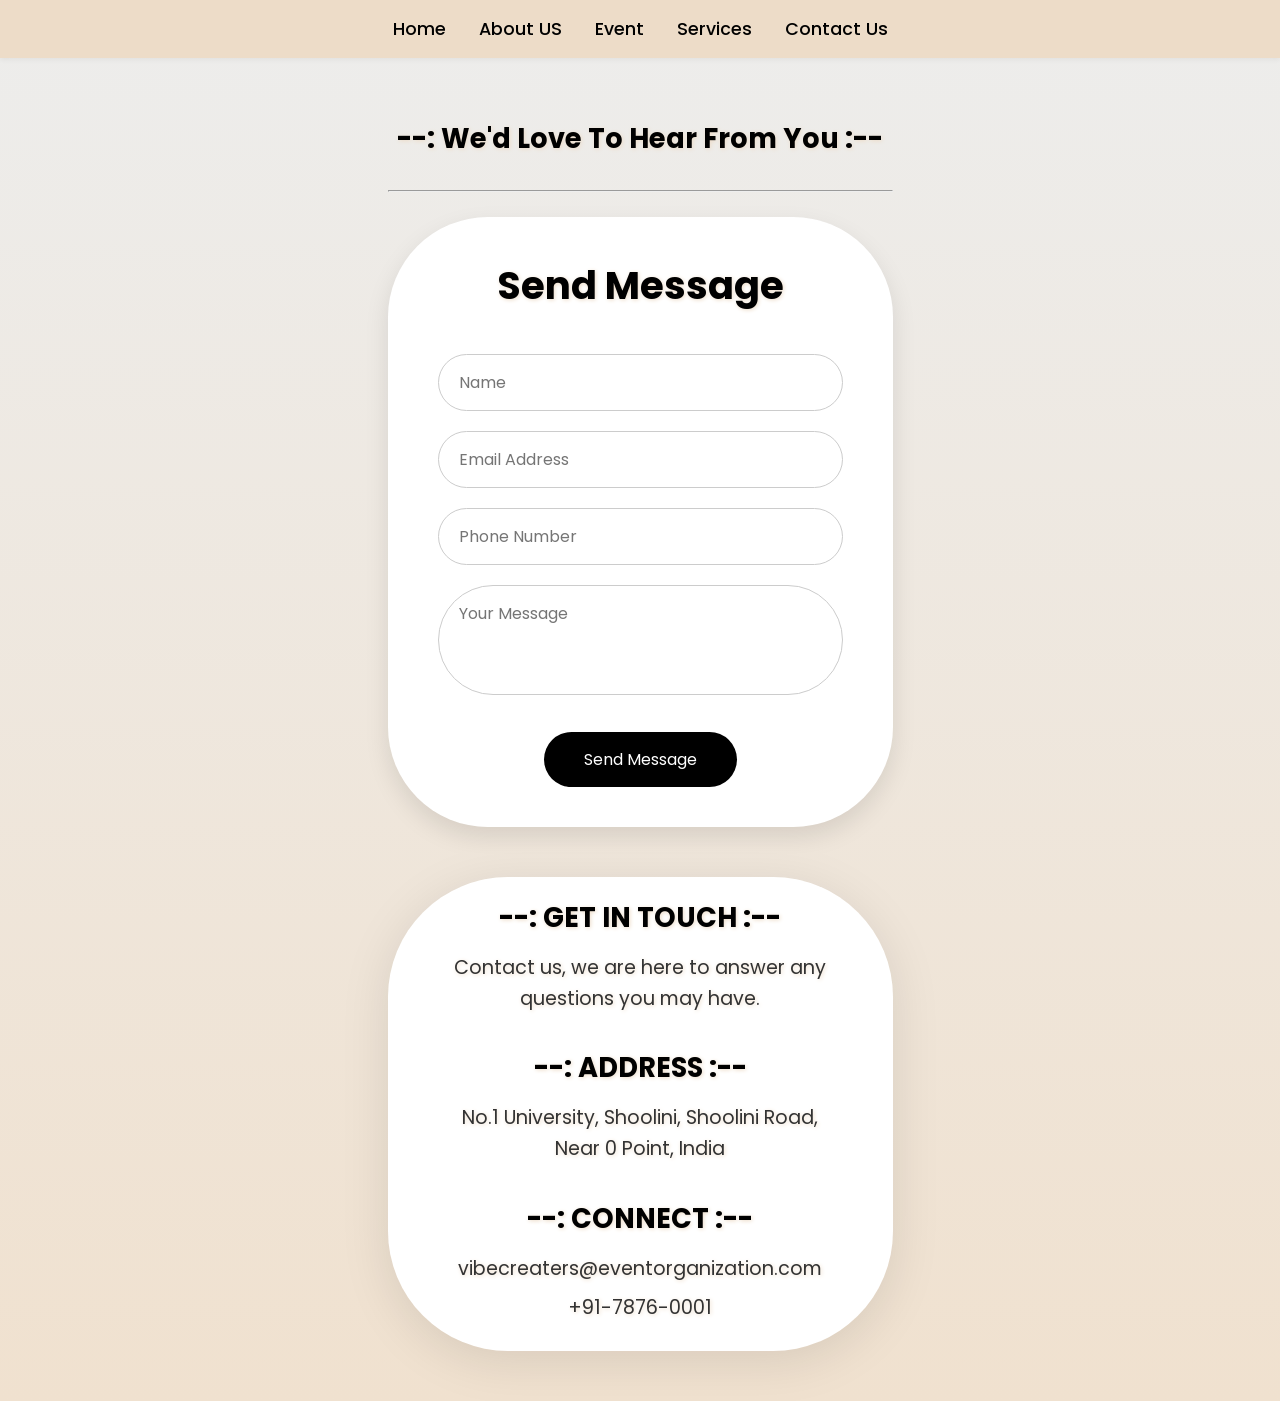
<file: contact-us.html>
<!DOCTYPE html>
<html lang="en">
<head>
    <meta charset="UTF-8">
    <meta name="viewport" content="width=device-width, initial-scale=1.0">
    <title>Contact Us</title>
    <!-- Google Fonts -->
    <link href="https://fonts.googleapis.com/css2?family=Poppins:wght@400;600&display=swap" rel="stylesheet">
    <style>
        /* Global Styles */
        * { 
            margin: 0;
            padding: 0;
            box-sizing: border-box;
            font-family: 'Poppins', sans-serif;
        }

        body {
            min-height: 100vh;
            background: linear-gradient(to bottom,#ededec, #f0e1cf);
        }

        /* Navbar */
        .navbar {
            display: flex;
      justify-content: center;
      align-items: center;
      padding: 1rem 2rem;
      background-color: var(--primary-bg);
      box-shadow: 0 2px 5px rgba(0,0,0,0.05);
      background-color: #eddcc8;
        }

        .navbar ul {
            list-style: none;
            display: flex;
            justify-content: center;
            gap: 9px;
        }
        
        .navbar ul li a {
            text-decoration: none;
            color:var(--text-color);
            font-weight: 490;
            font-size: 1.1rem;
            transition: color 0.3s ease, border-bottom 0.3s ease;
            padding: 4px 12px;
            position: sticky;
        }

        .navbar ul li a:hover {
            color: #bfa180;
            border-bottom: 2px solid #eddcc8;
           
        }

        /* Push content below navbar */
        .main-content {
            padding-top: 60px; /* height of navbar + some spacing */
            display: flex;
            flex-direction: column;
            align-items: center;
            width: 100%;
            font-family: Verdana, Geneva, Tahoma, sans-serif;
        }

        /* Bubbles */
        .bubbles {
            position: fixed;
            width: 100%;
            height: 100%;
            top: 0;
            left: 0;
            z-index: 0;
            overflow: hidden;
            pointer-events: none;
        }

        .bubbles span {
            position: absolute;
            bottom: -150px;
            border-radius: 50%;
            background: radial-gradient(circle at 30% 30%, #eccba6, transparent);
            box-shadow: 0 0 20px rgba(255, 255, 255, 0.4), 0 0 60px #eddcc8;
            animation: floatUp 5s infinite ease-in-out;
            opacity: 0.9;
            filter: blur(0.5px);
        }

        .bubbles span:nth-child(1) { width: 20px; height: 20px; left: 5%; animation-delay: 0s; animation-duration: 8s; }
        .bubbles span:nth-child(2) { width: 80px; height: 80px; left: 15%; animation-delay: 4s; animation-duration: 16s; }
        .bubbles span:nth-child(3) { width: 40px; height: 40px; left: 25%; animation-delay: 6s; animation-duration: 12s; }
        .bubbles span:nth-child(4) { width: 60px; height: 60px; left: 35%; animation-delay: 2s; animation-duration: 14s; }
        .bubbles span:nth-child(5) { width: 100px; height: 100px; left: 45%; animation-delay: 5s; animation-duration: 16s; }
        .bubbles span:nth-child(6) { width: 25px; height: 25px; left: 55%; animation-delay: 6s; animation-duration: 10s; }
        .bubbles span:nth-child(7) { width: 70px; height: 70px; left: 65%; animation-delay: 1s; animation-duration: 14s; }
        .bubbles span:nth-child(8) { width: 30px; height: 30px; left: 75%; animation-delay: 4s; animation-duration: 10s; }
        .bubbles span:nth-child(9) { width: 90px; height: 90px; left: 85%; animation-delay: 0s; animation-duration: 16s; }
        .bubbles span:nth-child(10) { width: 50px; height: 50px; left: 95%; animation-delay: 5s; animation-duration: 13s; }

        @keyframes floatUp {
            0% { transform: translateY(0) translateX(0) scale(1); opacity: 0.8; }
            25% { transform: translateY(-25vh) translateX(10px) scale(1.1); opacity: 1; }
            50% { transform: translateY(-50vh) translateX(-15px) scale(0.9); opacity: 0.8; }
            75% { transform: translateY(-75vh) translateX(15px) scale(1.2); opacity: 0.7; }
            100% { transform: translateY(-110vh) translateX(-10px) scale(1); opacity: 0; }
        }

        /* Container */
        .container {
            text-align: center;
            width: 100%;
            max-width: 505px;
            z-index: 2;
        }

        .contact-us h2 {
            font-size: 2.5rem;
            font-weight: bolder;
            color:rgb(0, 0, 0);
            margin-bottom: 30px;
            font-family:var(--font-serif); font-style:bolder; font-size:1.7rem; text-shadow:1px 1px 4px #eddcc8;
        }

        .contact-container {
            background: white;
            padding: 40px 50px;
            border-radius: 100px;
            box-shadow: 0 10px 25px rgba(0,0,0,0.1);
            margin-bottom: 50px;
        }

        .contact-container h1 {
            margin-bottom: 30px;
            font-size: 2rem;
            color: #000;
            font-family:var(--font-serif); font-style:bolder; font-size:2.4rem; text-shadow:1px 1px 4px #eddcc8; 
        }

        .contact-container input,
        .contact-container textarea {
            width: 100%;
            padding: 15px 20px;
            margin: 10px 0;
            border-radius: 80px;
            border: 1px solid #ccc;
            outline: none;
            font-size: 1rem;
            transition: 0.3s;
        }

        .contact-container input:focus,
        .contact-container textarea:focus {
            border-color: #000;
        }

        .contact-container textarea {
            resize: none;
            height: 110px;
        }

        .contact-container button {
            margin-top: 20px;
            padding: 15px 40px;
            border: none;
            border-radius: 50px;
            background-color: #000;
            color: white;
            font-size: 1rem;
            cursor: pointer;
            transition: 0.3s;
        }

        .contact-container button:hover {
            background-color: #eddcc8;
            transform: scale(1.05);
        }

        .get-in-touch {
            background: #fff;
            padding: 20px 50px;
            border-radius: 120px;
            box-shadow: 0 10px 50px rgba(0,0,0,0.1);
            margin-bottom: 50px;
        }

        .get-in-touch h2 {
            
            font-weight: 700;
            color: #000;
            margin-bottom: 14px;
            font-family:var(--font-serif); font-style:bolder; font-size:1.7rem; text-shadow:1px 1px 4px #eddcc8;
        }

        .get-in-touch p {
            font-size: 1rem;
            color: #333;
            margin: 8px 0;
            line-height: 1.6;
            font-family:var(--font-serif); font-style:bolder; font-size:1.2rem; text-shadow:1px 1px 4px #eddcc8;
        }

        @media (max-width: 500px) {
            .contact-container {
                padding: 30px 20px;
            }
            .get-in-touch {
                padding: 30px 20px;
            }
        }
    </style>
</head>
<body>
    <!-- Navbar -->
    <nav class="navbar">
        <ul>
            <li><a href="index.html">Home</a></li>
            <li><a href="about.html">About US</a></li>
      <li><a href="event.html">Event</a></li>
            
            <li><a href="services.html">Services</a></li>
            <li><a href="contact-us.html">Contact Us</a></li>
        </ul>
    </nav>

    <!-- Bubbles -->
    <div class="bubbles">
        <span></span><span></span><span></span><span></span><span></span>
        <span></span><span></span><span></span><span></span><span></span>
    </div>

    <!-- Main Content -->
    <div class="main-content">
        <div class="container">
            <div class="contact-us">
                <h2> --:  We'd Love To Hear From You  :-- </h2>
            </div>
            <hr>
            <br>

            <div class="contact-container">
                <h1>Send Message</h1>
                <form action="#" method="post">
                    <input type="text" name="name" placeholder="Name" required>
                    <input type="email" name="email" placeholder="Email Address" required>
                    <input type="tel" name="number" placeholder="Phone Number" required>
                    <textarea name="message" placeholder="Your Message" required></textarea>
                    <button type="submit">Send Message</button>
                </form>
            </div>

            <div class="get-in-touch">
                <h2>--: GET IN TOUCH :--</h2>
                <p>Contact us, we are here to answer any questions you may have.</p>
                <br>

                <h2>--: ADDRESS :--</h2>
                <p>No.1 University, Shoolini, Shoolini Road, Near 0 Point, India</p>
                <br>

                <h2>--: CONNECT :--</h2>
                <p>vibecreaters@eventorganization.com</p>
                <p>+91-7876-0001</p>
            </div>
        </div>
    </div>
</body>
</html>
</file>
